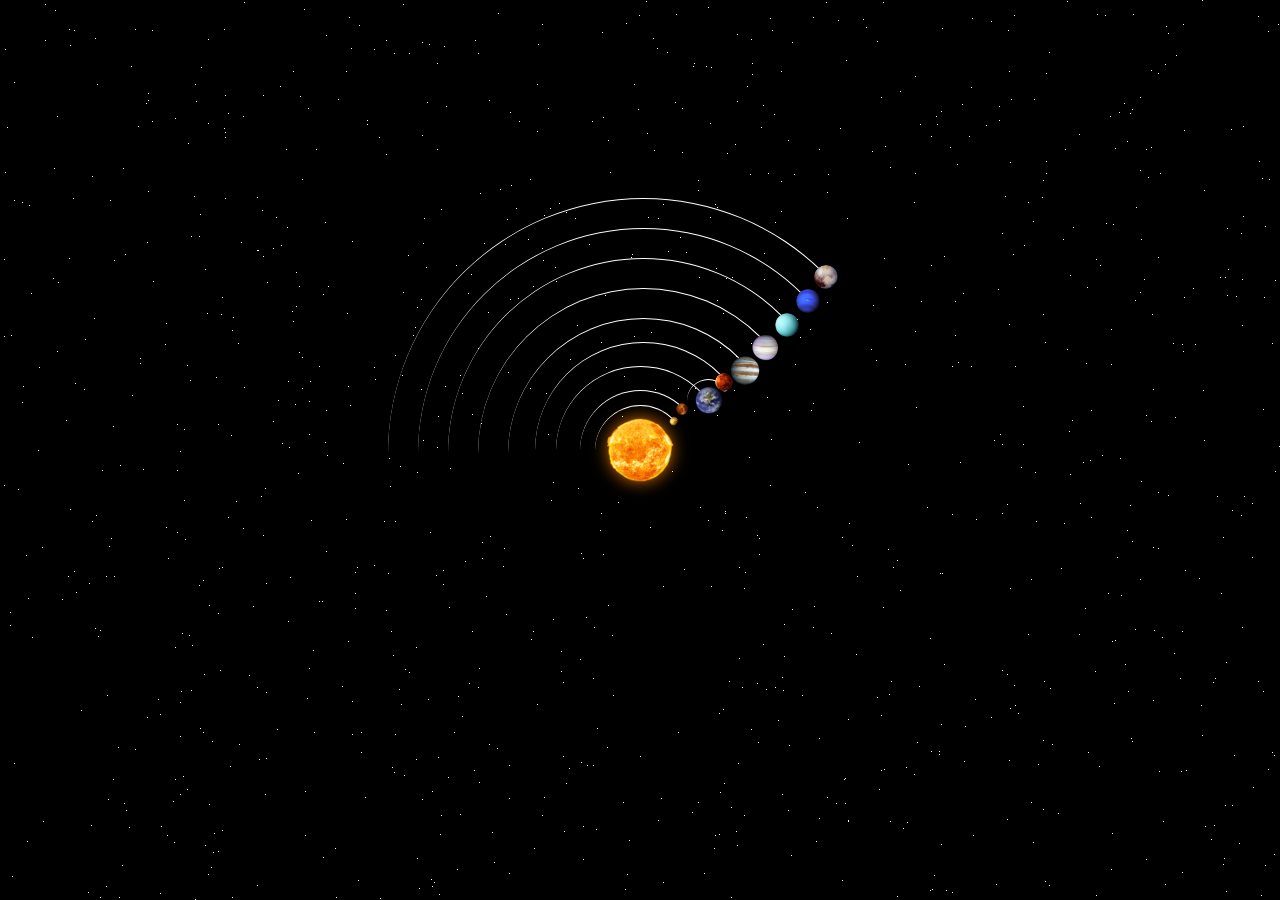
<file: Solar-System-Animation-main/Solar-System-Animation-main/index.html>
<!DOCTYPE html>
<html>
<head>
<title>Solar System</title>
<link rel=stylesheet href="style.css">
</head>
<body>
  <div class="container">
    <div class="sun">
      <img src="./images/sun.png" alt="sun">
    </div>
    <div class="mercury"></div>
    <div class="venus"></div>
    <div class="earth">
      <div class="moon"></div>
    </div>
    <div class="mars"></div>
    <div class="jupiter"></div>
    <div class="saturn"></div>
    <div class="uranus"></div>
    <div class="neptune"></div>
    <div class="pluto">
    </div>
  </div>
  <script src="script.js"></script>
</body>

</html>
</file>
<file: Solar-System-Animation-main/Solar-System-Animation-main/style.css>
body {
    margin: 0;
    height: 100vh;
    display: flex;
    align-items: center;
    justify-content: center;
    background-color: black;
    overflow: hidden;
}
.container {
    font-size: 6px;
    width: 40em;
    height: 40em;
    position: relative;
}
img{
    height: 130%;
    width: 130%;
}
.sun {
    display: flex;
    align-items: center;
    justify-content: center;
    position: absolute;
    top: 15em;
    left: 15em;
    width: 10em;
    height: 10em;
    border-radius: 50%;
    box-shadow: 0 0 3em rgb(255, 128, 0);
    animation: orbit 50s linear infinite;
}
.mercury,
.venus,
.earth,
.moon,
.mars,
.jupiter,
.saturn,
.uranus,
.neptune,
.pluto {
    position: absolute;
    border-style: solid;
    border-color: white transparent transparent transparent;
    border-width: 0.1em 0.1em 0 0;
    border-radius: 50%;
}
.mercury {
    top: 12.5em;
    left: 12.5em;
    width: 15em;
    height: 15em;
    animation: orbit 68.7s linear infinite;
}

.venus {
    top: 10em;
    left: 10em;
    width: 20em;
    height: 20em;
    animation: orbit 48.7s linear infinite;
}

.earth {
    top: 6em;
    left: 6em;
    width: 28em;
    height: 28em; 
    animation: orbit 36.5s linear infinite;   
}
.moon {
    top: 2em;
    right: -1em;
    width: 7em;
    height: 7em; 
    animation: orbit 2.7s linear infinite;
}
.mars {
    top: 2em;
    left: 2.5em;
    width: 36em;
    height: 36em; 
    animation: orbit 26.5s linear infinite;
}
.jupiter {
    top: -2em;
    left: -2em;
    width: 45em;
    height: 45em; 
    animation: orbit 21s linear infinite;
}
.saturn {
    top: -7em;
    left: -7em;
    width: 55em;
    height: 55em; 
    animation: orbit 17s linear infinite;
}
.uranus {
    top: -12em;
    left: -12em;
    width: 65em;
    height: 65em; 
    animation: orbit 19s linear infinite;
}
.neptune {
    top: -17em;
    left: -17em;
    width: 75em;
    height: 75em; 
    animation: orbit 15s linear infinite;
}
.pluto {
    top: -22em;
    left: -22em;
    width: 85em;
    height: 85em; 
    animation: orbit 18s linear infinite;
}

.mercury::before,
.venus::before,
.earth::before,
.moon::before,
.mars::before,
.jupiter::before,
.saturn::before,
.uranus::before,
.neptune::before,
.pluto::before{
    content: '';
    position: absolute;
    border-radius: 50%;
    animation: orbit 30s linear infinite;
}
.mercury::before {
    top: 1.5em;
    right: 0.8em;
    width: 2em;
    height: 2em;
    background-image: url('./images/mercury.png');
    background-size: cover;
}
.venus::before {
    top: 2em;
    right: 2em;
    width: 2em;
    height: 2em;
    background-image: url('./images/venus.png');
    background-size: cover;
}
.earth::before {
    top: 3em;
    right: 0em;
    width: 5em;
    height: 5em;
    background-image: url('./images/earth.png');
    background-size: cover;
}

.moon::before {
    top: 0.8em;
    right: 0.2em;
    width: 1.2em;
    height: 1.2em;
    background-image: url('./images/moon.png');
    background-size: cover;
}
.mars::before {
    top: 5em;
    right: 3em;
    width: 3em;
    height: 3em;
    background-image: url('./images/mars.png');
    background-size: cover;
}
.jupiter::before {
    top: 6em;
    right: 3em;
    width: 5em;
    height: 5em;
    background-image: url('./images/jupiter.png');
    background-size: cover;
}
.saturn::before {
    top: 7.5em;
    right: 5em;
    width: 4.5em;
    height: 4.5em;
    background-image: url('./images/saturn.png');
    background-size: cover;
}
.uranus::before {
    top: 9em;
    right: 6.5em;
    width: 4em;
    height: 4em;
    background-image: url('./images/uranus.png');
    background-size: cover;
}
.neptune::before {
    top: 10em;
    right: 8em;
    width: 4em;
    height: 4em;
    background-image: url('./images/neptune.png');
    background-size: cover;
}
.pluto::before {
    top: 11em;
    right: 10em;
    width: 4em;
    height: 4em;
    background-image: url('./images/pluto.png');
    background-size: cover;
}

.star {
    position: absolute;
    background-color: white;
    border-radius: 50%;
    z-index: -1;
}

@keyframes orbit {
    to {
        transform: rotate(360deg);
    }
}
</file>
